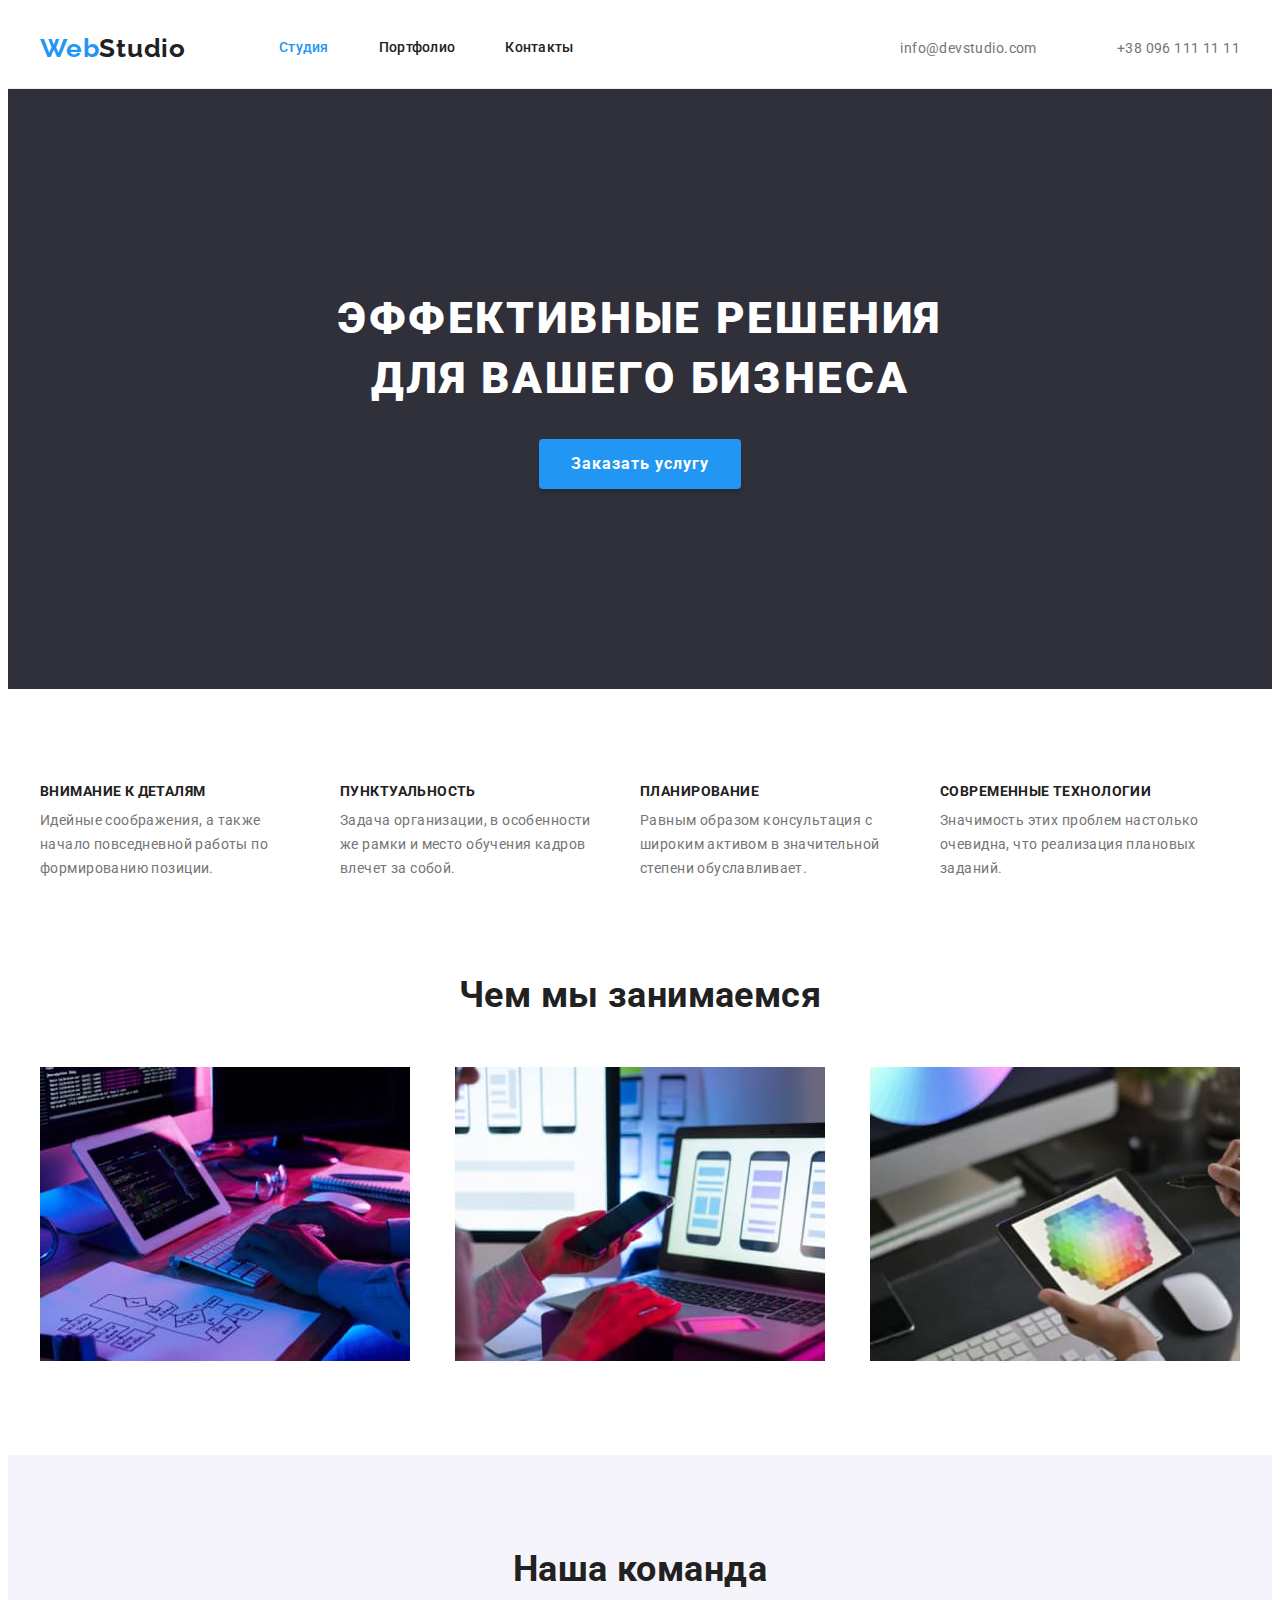
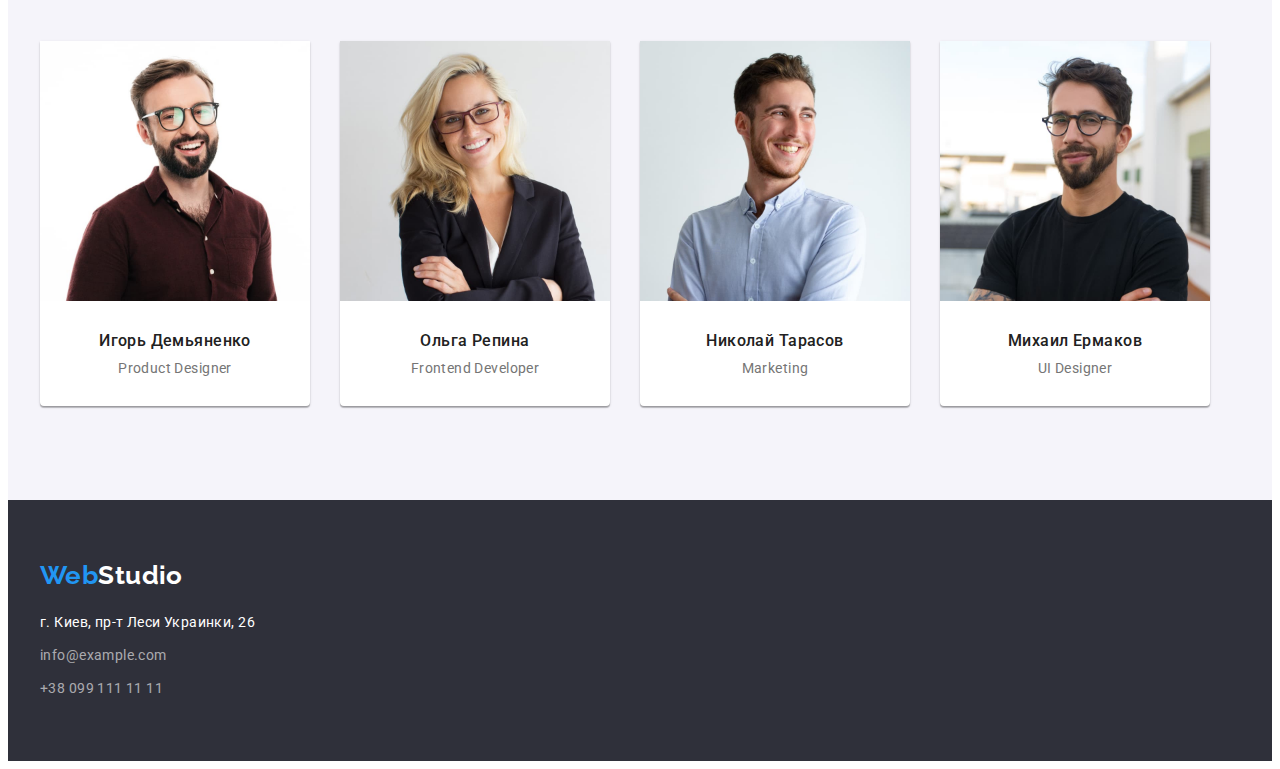
<file: index.html>
<!DOCTYPE html>
<html lang="ru">
  <head>
    <meta charset="UTF-8" />
    <meta http-equiv="X-UA-Compatible" content="IE=edge" />
    <meta name="viewport" content="width=device-width, initial-scale=1.0" />
    <title>Web Studio</title>
    <link
      href="https://fonts.googleapis.com/css2?family=Raleway:wght@700&family=Roboto:wght@400;500;700;900&display=swap"
      rel="stylesheet"
    />
    <link
      rel="stylesheet"
      href="https://cdnjs.cloudflare.com/ajax/libs/modern-normalize/1.1.0/modern-normalize.min.css"
      integrity="sha512-wpPYUAdjBVSE4KJnH1VR1HeZfpl1ub8YT/NKx4PuQ5NmX2tKuGu6U/JRp5y+Y8XG2tV+wKQpNHVUX03MfMFn9Q=="
      crossorigin="anonymous"
      referrerpolicy="no-referrer"
    />
    <link rel="stylesheet" href="./css/styles.css" />
  </head>
  <body>
    <!-- head -->
    <header class="header">
      <div class="container main-nav">
        <nav class="main-nav">
          <a class="logo link" href="/"
            ><span class="logo-link">Web</span>Studio</a
          >
          <ul class="top-nav list">
            <li class="top-nav-item">
              <a class="top-nav link studio" href="./index.html">Студия</a>
            </li>
            <li class="top-nav-item">
              <a class="top-nav link" href="./portfolio.html">Портфолио</a>
            </li>
            <li class="top-nav-item">
              <a class="top-nav link" href="">Контакты</a>
            </li>
          </ul>
        </nav>
        <ul class="top-contacts list">
          <li class="item">
            <a class="link" href="mailto:info@devstudio.com"
              >info@devstudio.com</a
            >
          </li>
          <li class="item">
            <a class="link" href="tel:+380961111111">+38 096 111 11 11</a>
          </li>
        </ul>
      </div>
    </header>
    <main>
      <!-- hero -->
      <section class="hero">
        <div class="container">
          <h1 class="hero-title">Эффективные решения для вашего бизнеса</h1>
          <button class="hero-btn" type="button">Заказать услугу</button>
        </div>
      </section>
      <!-- Features -->
      <section class="features section">
        <div class="container">
          <h2 class="features-title">Наши преимущества</h2>
          <ul class="features-list list">
            <li class="item">
              <h3 class="title">Внимание к деталям</h3>
              <p class="features-description">
                Идейные соображения, а также начало повседневной работы по
                формированию позиции.
              </p>
            </li>
            <li class="item">
              <h3 class="title">Пунктуальность</h3>
              <p class="features-description">
                Задача организации, в особенности же рамки и место обучения
                кадров влечет за собой.
              </p>
            </li>
            <li class="item">
              <h3 class="title">Планирование</h3>
              <p class="features-description">
                Равным образом консультация с широким активом в значительной
                степени обуславливает.
              </p>
            </li>
            <li class="item">
              <h3 class="title">Современные технологии</h3>
              <p class="features-description">
                Значимость этих проблем настолько очевидна, что реализация
                плановых заданий.
              </p>
            </li>
          </ul>
        </div>
      </section>
      <!-- about -->
      <section class="section no-padding">
        <div class="container">
          <h2 class="about-us-title">Чем мы занимаемся</h2>
          <ul class="list about">
            <li>
              <img
                src="./images/box1.jpg"
                alt="our projects"
                width="370"
                height="294"
              />
            </li>
            <li>
              <img
                src="./images/box2.jpg"
                alt="our projects"
                width="370"
                height="294"
              />
            </li>
            <li>
              <img
                src="./images/box3.jpg"
                alt="our projects"
                width="370"
                height="294"
              />
            </li>
          </ul>
        </div>
      </section>
      <!-- team -->
      <section class="team section">
        <h2 class="team-title">Наша команда</h2>
        <div class="container">
          <ul class="team-list list">
            <li class="team-list-item">
              <img
                class="team-foto"
                src="./images/product-designer.jpg"
                alt="Product Designer"
                width="270"
                height="260"
              />
              <div class="card-content">
                <h3 class="title">Игорь Демьяненко</h3>
                <p class="text">Product Designer</p>
              </div>
            </li>
            <li class="team-list-item">
              <img
                class="team-foto"
                src="./images/frontend-developer.jpg"
                alt="Frontend Developer"
                width="270"
                height="260"
              />
              <div class="card-content">
                <h3 class="title">Ольга Репина</h3>
                <p class="text">Frontend Developer</p>
              </div>
            </li>
            <li class="team-list-item">
              <img
                class="team-foto"
                src="./images/marketing.jpg"
                alt="Marketing"
                width="270"
                height="260"
              />
              <div class="card-content">
                <h3 class="title">Николай Тарасов</h3>
                <p class="text">Marketing</p>
              </div>
            </li>
            <li class="team-list-item">
              <img
                class="team-foto"
                src="./images/ui-designer.jpg"
                alt="UI Designer"
                width="270"
                height="260"
              />
              <div class="card-content">
                <h3 class="title">Михаил Ермаков</h3>
                <p class="text">UI Designer</p>
              </div>
            </li>
          </ul>
        </div>
      </section>
    </main>
    <!-- footer -->
    <footer>
      <div class="container">
        <div class="footer-main">
          <a class="footer-logo link" href="./index.html"
            ><span class="logo-link">Web</span>Studio</a
          >
          <address>
            <a
              class="footer-location link"
              href="https://goo.gl/maps/7Ep2g2B2rvwe2ufp7"
              target="_blank"
              rel="noreferrer noopener"
            >
              г. Киев, пр-т Леси Украинки, 26</a
            >
            <ul class="footer-nav list">
              <li class="item">
                <a class="link" href="mailto:info@example.com"
                  >info@example.com</a
                >
              </li>
              <li class="item">
                <a class="link" href="tel:+380991111111">+38 099 111 11 11</a>
              </li>
            </ul>
          </address>
        </div>
      </div>
    </footer>
  </body>
</html>
</file>
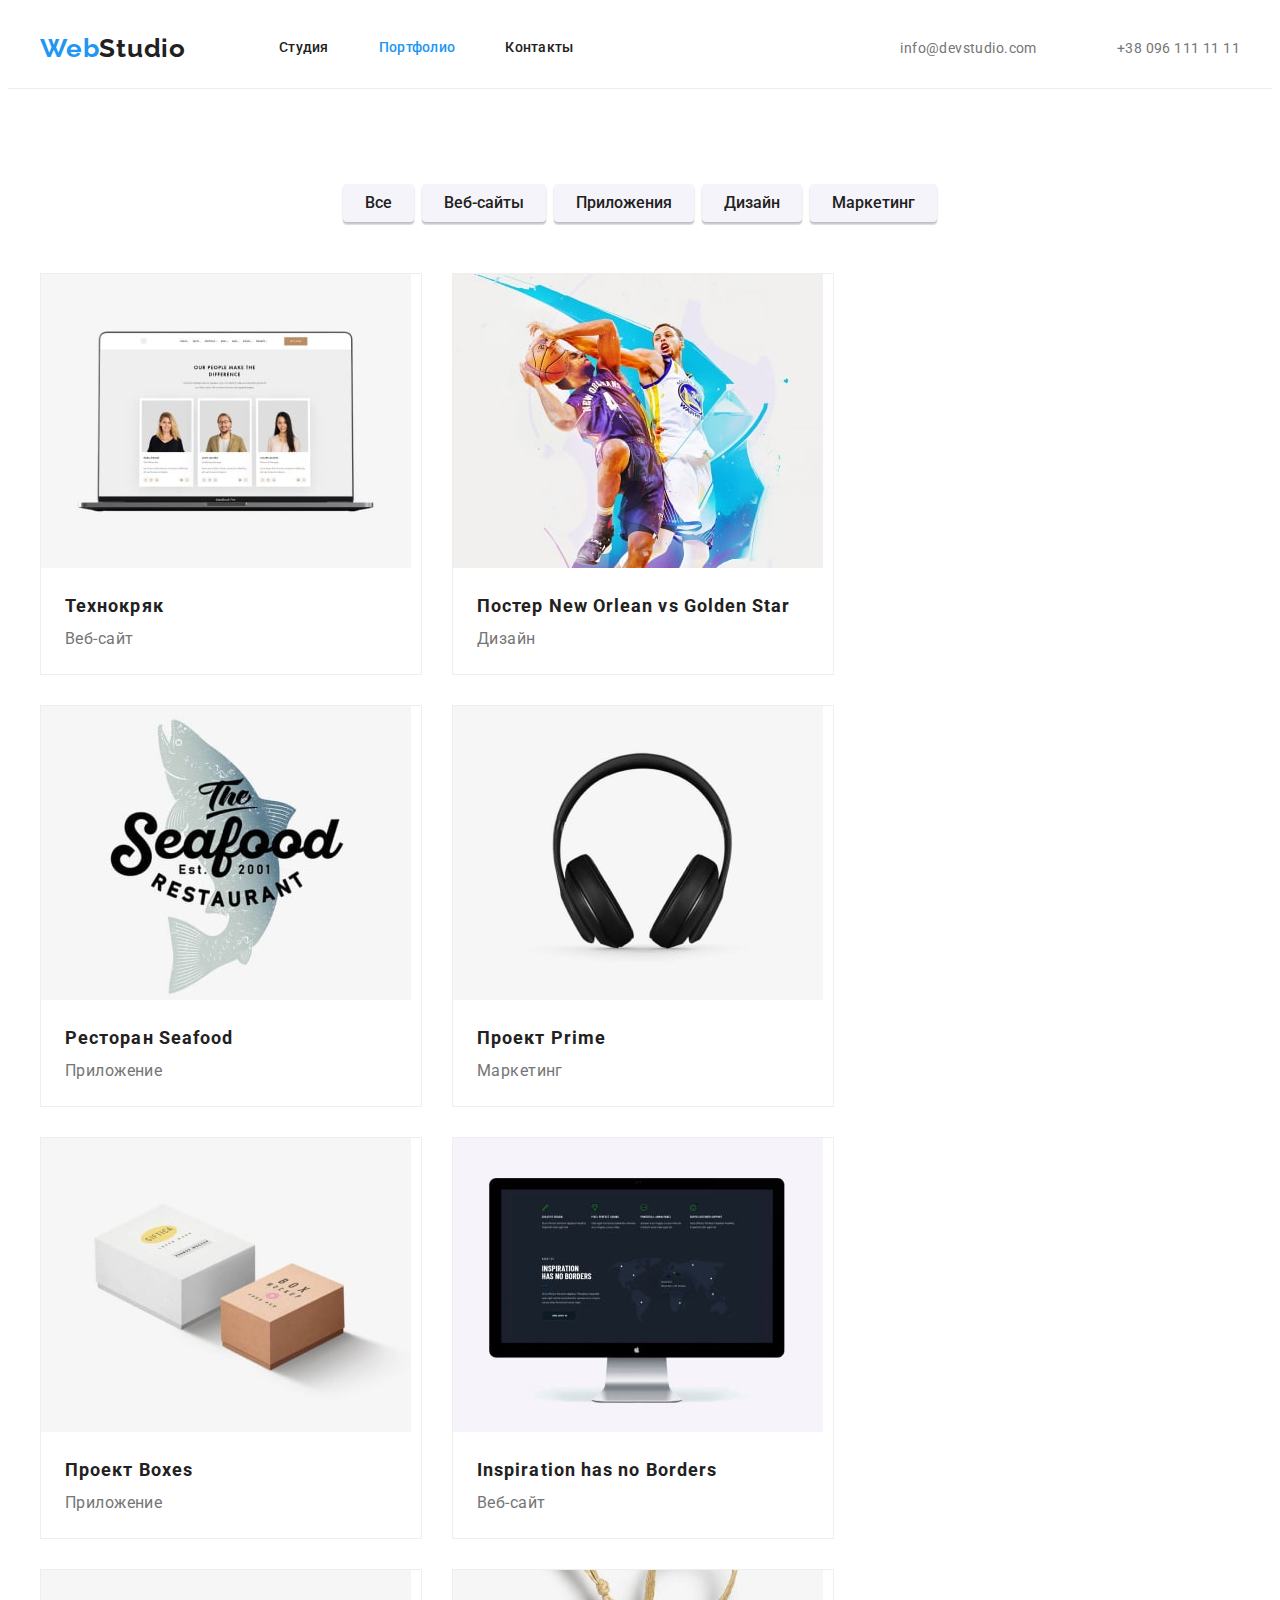
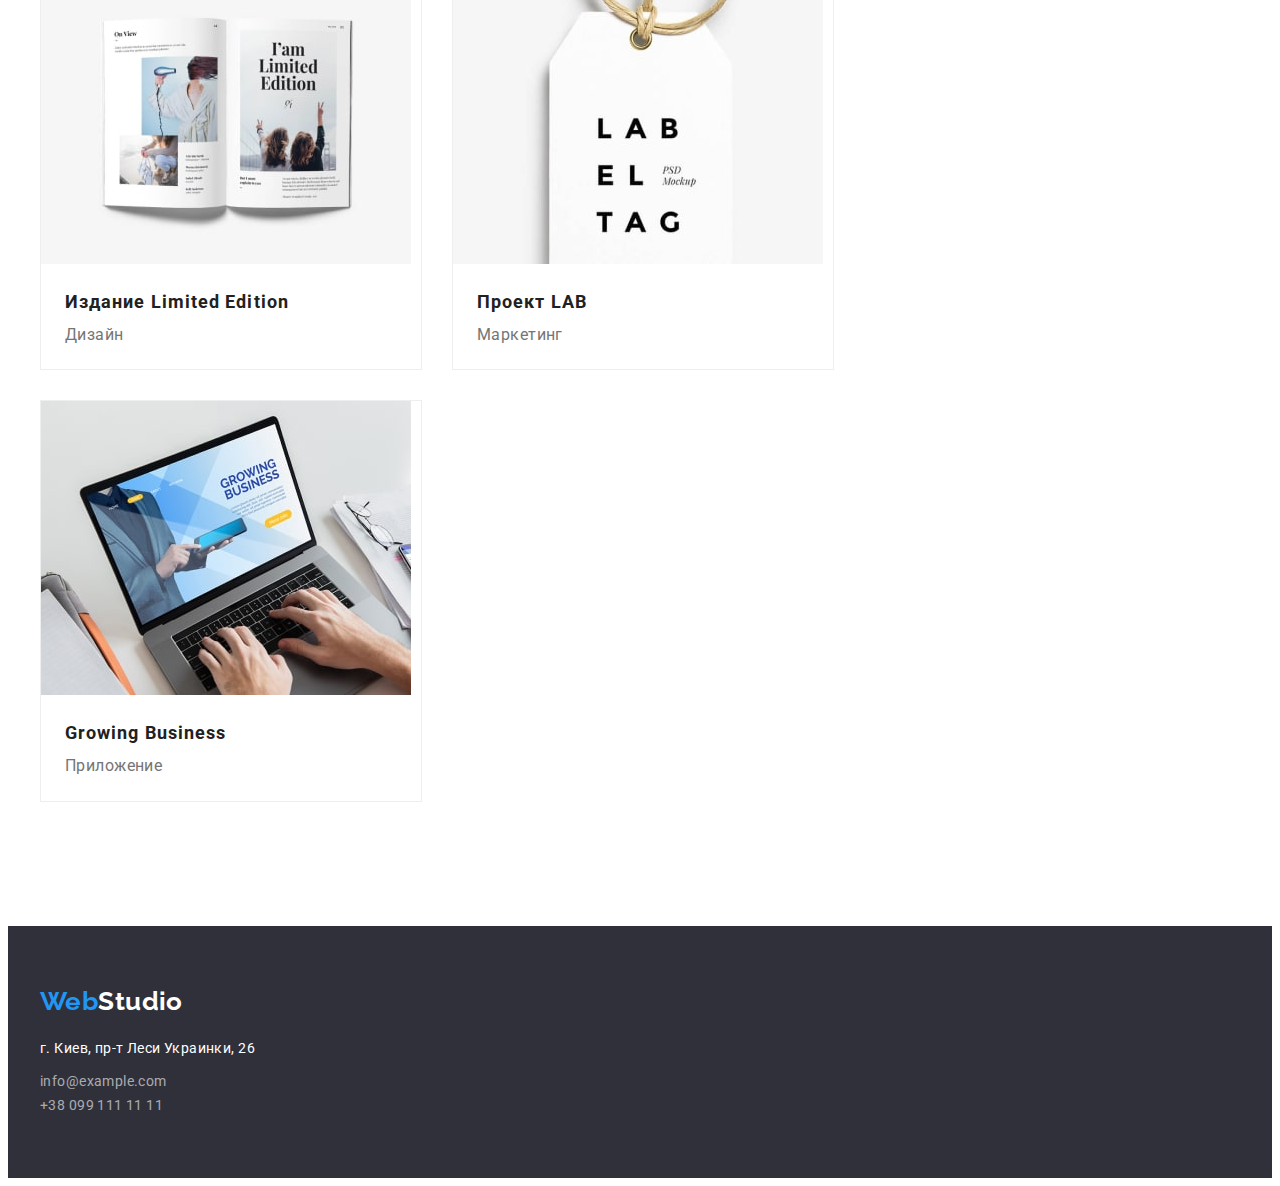
<file: portfolio.html>
<!DOCTYPE html>
<html lang="en">
  <head>
    <meta charset="UTF-8" />
    <meta http-equiv="X-UA-Compatible" content="IE=edge" />
    <meta name="viewport" content="width=device-width, initial-scale=1.0" />
    <title>Portfolio</title>
    <link
      href="https://fonts.googleapis.com/css2?family=Raleway:wght@700&family=Roboto:wght@400;500;700;900&display=swap"
      rel="stylesheet"
    />
    <link
      rel="stylesheet"
      href="https://cdnjs.cloudflare.com/ajax/libs/modern-normalize/1.1.0/modern-normalize.min.css"
      integrity="sha512-wpPYUAdjBVSE4KJnH1VR1HeZfpl1ub8YT/NKx4PuQ5NmX2tKuGu6U/JRp5y+Y8XG2tV+wKQpNHVUX03MfMFn9Q=="
      crossorigin="anonymous"
      referrerpolicy="no-referrer"
    />
    <link rel="stylesheet" href="./css/styles.css" />
  </head>
  <body>
    <!-- head -->
    <header class="header">
      <div class="container main-nav">
        <nav class="main-nav">
          <a class="logo link" href="/"
            ><span class="logo-link">Web</span>Studio</a
          >
          <ul class="top-nav list">
            <li class="top-nav-item">
              <a class="top-nav link" href="./index.html">Студия</a>
            </li>
            <li class="top-nav-item">
              <a class="top-nav link portfolio" href="./portfolio.html"
                >Портфолио</a
              >
            </li>
            <li class="top-nav-item">
              <a class="top-nav link" href="">Контакты</a>
            </li>
          </ul>
        </nav>
        <ul class="top-contacts list">
          <li class="item">
            <a class="link" href="mailto:info@devstudio.com"
              >info@devstudio.com</a
            >
          </li>
          <li class="item">
            <a class="link" href="tel:+380961111111">+38 096 111 11 11</a>
          </li>
        </ul>
      </div>
    </header>
    <!-- main -->
    <section class="section">
      <!-- main menu-->
      <div class="container flex">
        <h1 class="main-title">Наши работы</h1>
        <ul class="main-list list">
          <li class="main-item">
            <button class="portfolio-main-btn" type="button">Все</button>
          </li>
          <li class="main-item">
            <button class="portfolio-main-btn" type="button">Веб-сайты</button>
          </li>
          <li class="main-item">
            <button class="portfolio-main-btn" type="button">Приложения</button>
          </li>
          <li class="main-item">
            <button class="portfolio-main-btn" type="button">Дизайн</button>
          </li>
          <li class="main-item">
            <button class="portfolio-main-btn" type="button">Маркетинг</button>
          </li>
        </ul>

        <!-- examples -->
        <h2 class="example-title-hide">Примеры работ</h2>
        <ul class="list example-card">
          <li class="card-portfolio">
            <img
              class="example-img"
              src="./images/portfolio/tehno.jpg"
              alt="Технокряк"
              width="370"
              height="294"
            />
            <div class="portfolio-card-description">
              <h2 class="example-title">Технокряк</h2>
              <p class="example-description">Веб-сайт</p>
            </div>
          </li>
          <li class="card-portfolio">
            <img
              class="example-img"
              src="./images/portfolio/orlean.jpg"
              alt="Постер New Orlean vs Golden Star"
              width="370"
              height="294"
            />
            <div class="portfolio-card-description">
              <h2 class="example-title">Постер New Orlean vs Golden Star</h2>
              <p class="example-description">Дизайн</p>
            </div>
          </li>
          <li class="card-portfolio">
            <img
              class="example-img"
              src="./images/portfolio/seafood.jpg"
              alt="Ресторан Seafood"
              width="370"
              height="294"
            />
            <div class="portfolio-card-description">
              <h2 class="example-title">Ресторан Seafood</h2>
              <p class="example-description">Приложение</p>
            </div>
          </li>
          <li class="card-portfolio">
            <img
              class="example-img"
              src="./images/portfolio/prime.jpg"
              alt="Проект Prime"
              width="370"
              height="294"
            />
            <div class="portfolio-card-description">
              <h2 class="example-title">Проект Prime</h2>
              <p class="example-description">Маркетинг</p>
            </div>
          </li>
          <li class="card-portfolio">
            <img
              class="example-img"
              src="./images/portfolio/boxes.jpg"
              alt="Проект Boxes"
              width="370"
              height="294"
            />
            <div class="portfolio-card-description">
              <h2 class="example-title">Проект Boxes</h2>
              <p class="example-description">Приложение</p>
            </div>
          </li>
          <li class="card-portfolio">
            <img
              class="example-img"
              src="./images/portfolio/inspiration.jpg"
              alt="Inspiration has no Borders"
              width="370"
              height="294"
            />
            <div class="portfolio-card-description">
              <h2 class="example-title">Inspiration has no Borders</h2>
              <p class="example-description">Веб-сайт</p>
            </div>
          </li>
          <li class="card-portfolio">
            <img
              class="example-img"
              src="./images/portfolio/limited.jpg"
              alt="Издание Limited Edition"
              width="370"
              height="294"
            />
            <div class="portfolio-card-description">
              <h2 class="example-title">Издание Limited Edition</h2>
              <p class="example-description">Дизайн</p>
            </div>
          </li>
          <li class="card-portfolio">
            <img
              class="example-img"
              src="./images/portfolio/lab.jpg"
              alt="Проект LAB"
              width="370"
              height="294"
            />
            <div class="portfolio-card-description">
              <h2 class="example-title">Проект LAB</h2>
              <p class="example-description">Маркетинг</p>
            </div>
          </li>
          <li class="card-portfolio">
            <img
              class="example-img"
              src="./images/portfolio/growing.jpg"
              alt="Growing Business"
              width="370"
              height="294"
            />
            <div class="portfolio-card-description">
              <h2 class="example-title">Growing Business</h2>
              <p class="example-description">Приложение</p>
            </div>
          </li>
        </ul>
      </div>
    </section>
    <!-- footer -->
    <footer>
      <div class="container">
        <div class="footer-main">
          <a class="footer-logo link" href="./index.html"
            ><span class="logo-link">Web</span>Studio</a
          >
          <address>
            <a
              class="footer-location link"
              href="https://goo.gl/maps/7Ep2g2B2rvwe2ufp7"
              target="_blank"
              rel="noreferrer noopener"
            >
              г. Киев, пр-т Леси Украинки, 26</a
            >
            <ul class="footer-nav list">
              <li>
                <a class="link" href="mailto:info@example.com"
                  >info@example.com</a
                >
              </li>
              <li>
                <a class="link" href="tel:+380991111111">+38 099 111 11 11</a>
              </li>
            </ul>
          </address>
        </div>
      </div>
    </footer>
  </body>
</html>
</file>
<file: css/styles.css>
:root {
  --main-text-color: #757575;
  --title-text-color: #212121;
  --accent-color: #2196f3;
  --main-bacground-color: #ffffff;
  --main-font: Roboto, sans-serif;
  --secondary-font: Raleway, sans-serif;
  --footer-color: #2f303a;
  --section-bacground-color: #f5f4fa;
}

.list {
  list-style-type: none;
}

.link {
  text-decoration: none;
}
h1,
h2,
h3,
h4,
h5,
h6,
p,
ul {
  margin: 0;
  padding: 0;
}

img {
  display: block;
  max-width: 100%;
  height: auto;
}

body {
  font-family: var(--main-font);
  background-color: var(--main-background-color);
  color: var(--main-text-color);
  font-size: 14px;
  letter-spacing: 0.03em;
}
.container {
  width: 1200px;
  padding-right: 15px;
  padding-left: 15px;
  margin: 0 auto;
}

.section {
  padding-top: 94px;
  padding-bottom: 94px;
}
/* Header */

header {
  background-color: var(--main-bacground-color);
  border-bottom: 1px solid #ececec;
}
.main-nav,
.top-nav,
.top-contacts {
  display: flex;
  align-items: center;
}

.top-nav-item:not(:last-child) {
  margin-right: 50px;
}
.logo {
  margin-right: 93px;
}
.top-contacts .item + .item {
  margin-left: 50px;
}

.top-contacts {
  margin-left: auto;
}
.logo {
  font-family: var(--secondary-font);
  font-weight: 700;
  font-size: 26px;
  line-height: 1.19;
  letter-spacing: 0.03em;
  color: var(--title-text-color);
}

.logo-link {
  color: #2196f3;
}

.top-nav .link {
  padding-top: 32px;
  padding-bottom: 32px;
  color: var(--title-text-color);
  font-family: var(--main-font);
  font-weight: 500;
  font-size: 14px;
  line-height: 1.14;
  letter-spacing: 0.02em;
}

.top-contacts .link {
  color: var(--main-text-color);
}

.top-nav.studio,
.top-nav.portfolio {
  color: var(--accent-color);
}

.top-nav .link:hover,
.top-nav .link:focus,
.top-contacts .link:hover,
.top-contacts .link:focus {
  color: var(--accent-color);
}
/* hero */

.hero {
  background-color: var(--footer-color);
  text-align: center;
  padding-top: 200px;
  padding-bottom: 200px;
}
.hero-title {
  margin: 0 auto 30px;
  max-width: 696px;
  font-family: var(--main-font);
  font-weight: 900;
  font-size: 44px;
  line-height: 1.36;
  letter-spacing: 0.06em;
  text-transform: uppercase;
  color: var(--main-bacground-color);
}

.hero-btn {
  display: inline-block;
  padding: 10px 32px;
  border-radius: 4px;
  border: none;
  font-family: var(--main-font);
  font-weight: 700;
  font-size: 16px;
  line-height: 1.87;
  letter-spacing: 0.06em;
  background: var(--accent-color);
  color: var(--main-bacground-color);
  cursor: pointer;
  box-shadow: 0px 4px 4px rgba(0, 0, 0, 0.15);
}

/* Features */

.features-title {
  width: 1px;
  height: 1px;
  overflow: hidden;
  opacity: 0;
}

.features-list {
  display: flex;
}

.features-list .item {
  width: 270px;
}
.item:not(:last-child) {
  margin-right: 30px;
}

.item .title {
  margin-bottom: 10px;
}

.features-list .title {
  font-weight: 700;
  font-size: 14px;
  line-height: 1.14;
  text-transform: uppercase;
  color: var(--title-text-color);
}

.features-list .features-description {
  line-height: 1.71;
  letter-spacing: 0.03em;
}

/* about */
.about {
  display: flex;
  justify-content: space-between;
}
.section.no-padding {
  padding-top: 0;
}

.about-us-title {
  text-align: center;
  font-weight: 700;
  font-size: 36px;
  line-height: 1.16;
  color: var(--title-text-color);
  margin-bottom: 50px;
}

/* team */

.team {
  background-color: var(--section-bacground-color);
}

.team-title {
  text-align: center;
  margin-bottom: 50px;
  font-weight: 700;
  font-size: 36px;
  line-height: 1.16;
  color: var(--title-text-color);
}
.team-list {
  display: flex;
}

.team-list-item {
  width: 270px;
  background-color: var(--main-bacground-color);
  box-shadow: 0px 1px 3px rgba(0, 0, 0, 0.12), 0px 1px 1px rgba(0, 0, 0, 0.14),
    0px 2px 1px rgba(0, 0, 0, 0.2);
  border-radius: 0px 0px 4px 4px;
}

.team-list .title {
  font-weight: 500;
  font-size: 16px;
  line-height: 1.19;
  margin-bottom: 10px;
  text-align: center;
  color: var(--title-text-color);
}

.team-list-item:not(:last-child) {
  margin-right: 30px;
}

.card-content {
  text-align: center;
  padding-top: 30px;
  padding-bottom: 30px;
}

/* footer */

footer {
  background-color: var(--footer-color);
  color: var(--main-bacground-color);
}

.footer-main {
  padding-top: 60px;
  padding-bottom: 60px;
}

.footer-logo {
  display: block;
  font-family: var(--secondary-font);
  font-weight: 700;
  font-size: 26px;
  line-height: 1.19;
  color: var(--main-bacground-color);
  margin-bottom: 20px;
}

.footer-nav .link {
  display: block;
}

.footer-location {
  display: block;
  margin-bottom: 9px;
}

.footer-nav .item.item:not(:last-child) {
  margin-bottom: 9px;
}

.footer-location,
.footer-nav .link {
  font-family: Roboto;
  font-style: normal;
  line-height: 1.71;
  color: var(--main-bacground-color);
}

.footer-nav .link {
  color: rgba(255, 255, 255, 0.6);
}

.footer-nav .link:hover,
.footer-nav .link:focus {
  color: var(--accent-color);
}

/* portfolio main */

.portfolio-main-btn {
  font-family: var(--main-font);
  padding: 6px 22px;
  font-weight: 500;
  font-size: 16px;
  line-height: 1.62;
  color: var(--title-text-color);
  background-color: var(--section-bacground-color);
  cursor: pointer;
  border: none;
  border-radius: 4px;
  box-shadow: 0px 3px 1px rgba(0, 0, 0, 0.1), 0px 1px 2px rgba(0, 0, 0, 0.08),
    0px 2px 2px rgba(0, 0, 0, 0.12);
}

.portfolio-main-btn:hover,
.portfolio-main-btn:focus {
  background: var(--accent-color);
  color: var(--main-bacground-color);
}

/* portfolio examples */
.example-card {
  display: flex;
  flex-wrap: wrap;
  margin-left: -30px;
}

.main-list {
  display: flex;
  justify-content: center;
  margin-bottom: 50px;
}
.main-title {
  width: 1px;
  height: 1px;
  overflow: hidden;
  opacity: 0;
}

.main-item + .main-item {
  margin-left: 8px;
}
.example-title {
  color: var(--title-text-color);
}
.example-title {
  font-weight: 700;
  font-size: 18px;
  line-height: 2;
  letter-spacing: 0.06em;
}
.example-title-hide {
  width: 1px;
  height: 1px;
  overflow: hidden;
  opacity: 0;
}

.example-description {
  font-size: 16px;
  line-height: 1.87;
  color: var(--main-text-color);
}

.card-portfolio {
  flex-basis: calc((100% - 90px) / 3);
  margin-left: 30px;
  margin-bottom: 30px;
  border: 1px solid #eeeeee;
}

.portfolio-card-description {
  /* margin-left: 24px;
  margin-right: 24px; */
  padding: 20px 24px;
}
</file>
